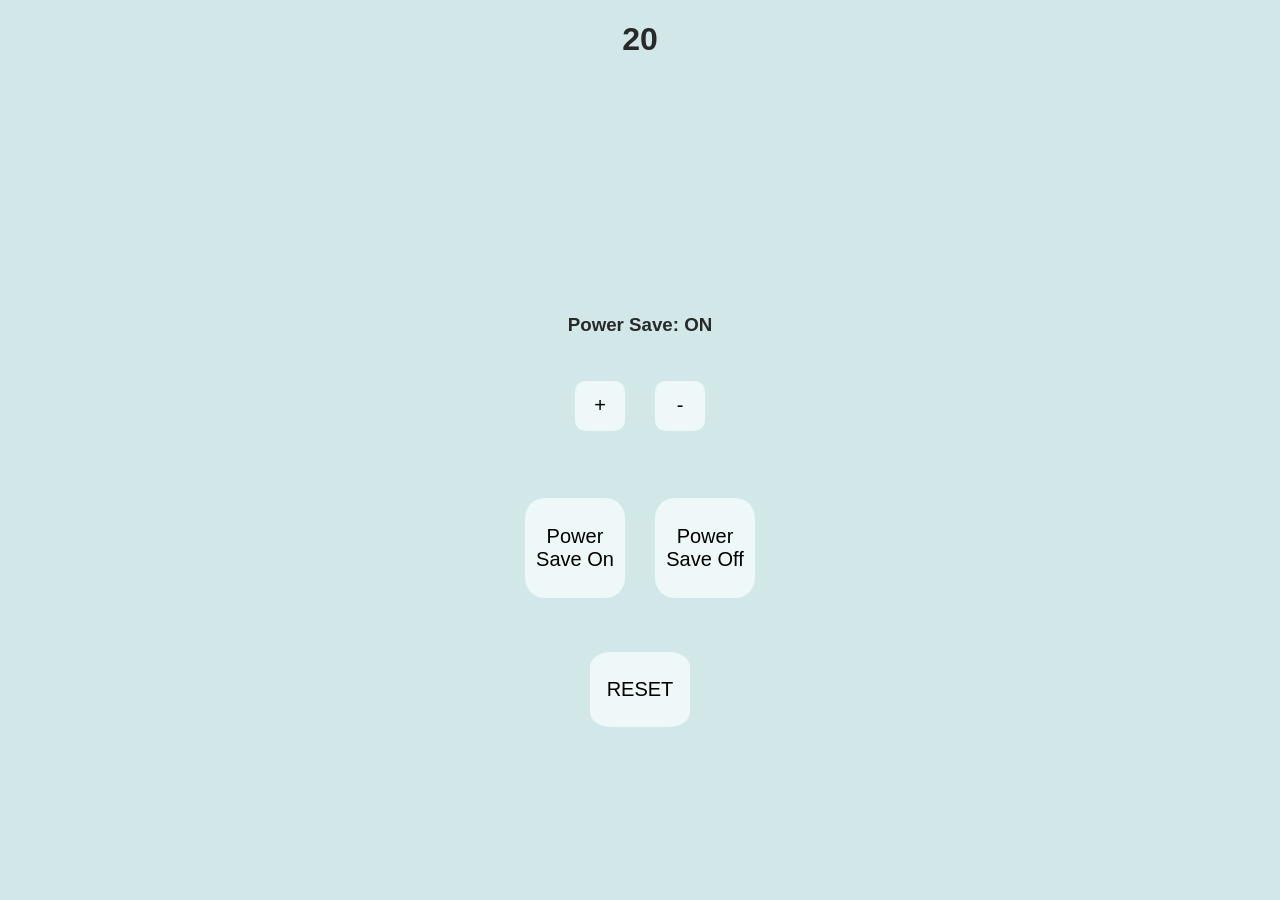
<file: interface/index.html>
<!DOCTYPE html>
<html>
  <head>
    <title>Thermostat</title>
  </head>
  <link rel="stylesheet" type="text/css" href=public/style.css>
  <body>
    <h1 id='temperature'>Current Temperature:</h1>

    <h3 id='power_save'>Power Save: <span id='power_save_status'>ON</span></h3>
    <p>
      <button class= 'temp_control' id='up'>+</button>
      <button class= 'temp_control' id='down'>-</button>
    </p>
    <p>
      <button class= 'psm_control' id='power_save_on'>Power Save On</button>
      <button class= 'psm_control' id='power_save_off'>Power Save Off</button>
    </p>
    <p>
      <button id='reset'>RESET</button>
    </p>

    <script src="jquery.js"></script>
    <script src="interface.js"></script>
    <script src="../jasmine/src/Thermostat.js"></script>
  </body>
</html>
</file>
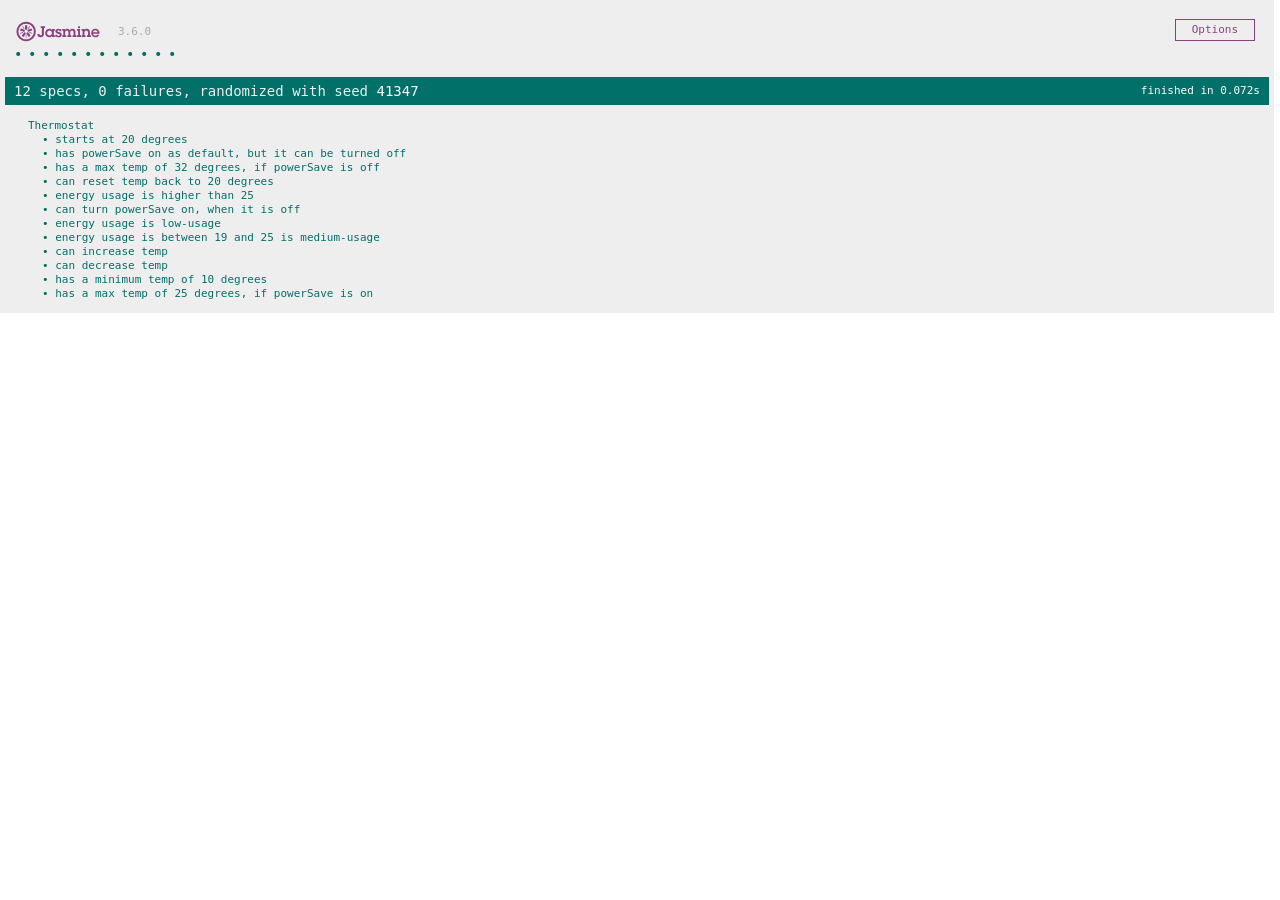
<file: jasmine/SpecRunner.html>
<!DOCTYPE html>
<html>
<head>
  <meta charset="utf-8">
  <title>Jasmine Spec Runner v3.6.0</title>

  <link rel="shortcut icon" type="image/png" href="lib/jasmine-3.6.0/jasmine_favicon.png">
  <link rel="stylesheet" href="lib/jasmine-3.6.0/jasmine.css">

  <script src="lib/jasmine-3.6.0/jasmine.js"></script>
  <script src="lib/jasmine-3.6.0/jasmine-html.js"></script>
  <script src="lib/jasmine-3.6.0/boot.js"></script>

  <!-- include source files here... -->
  <script src="src/Thermostat.js"></script>

  <!-- include spec files here... -->
  <script src="spec/SpecHelper.js"></script>
  <script src="spec/ThermostatSpec.js"></script>


</head>

<body>
</body>
</html>
</file>
<file: jasmine/lib/jasmine-3.6.0/jasmine.css>
@charset "UTF-8";
body { overflow-y: scroll; }

.jasmine_html-reporter { width: 100%; background-color: #eee; padding: 5px; margin: -8px; font-size: 11px; font-family: Monaco, "Lucida Console", monospace; line-height: 14px; color: #333; }

.jasmine_html-reporter a { text-decoration: none; }

.jasmine_html-reporter a:hover { text-decoration: underline; }

.jasmine_html-reporter p, .jasmine_html-reporter h1, .jasmine_html-reporter h2, .jasmine_html-reporter h3, .jasmine_html-reporter h4, .jasmine_html-reporter h5, .jasmine_html-reporter h6 { margin: 0; line-height: 14px; }

.jasmine_html-reporter .jasmine-banner, .jasmine_html-reporter .jasmine-symbol-summary, .jasmine_html-reporter .jasmine-summary, .jasmine_html-reporter .jasmine-result-message, .jasmine_html-reporter .jasmine-spec .jasmine-description, .jasmine_html-reporter .jasmine-spec-detail .jasmine-description, .jasmine_html-reporter .jasmine-alert .jasmine-bar, .jasmine_html-reporter .jasmine-stack-trace { padding-left: 9px; padding-right: 9px; }

.jasmine_html-reporter .jasmine-banner { position: relative; }

.jasmine_html-reporter .jasmine-banner .jasmine-title { background: url("[data-uri]") no-repeat; background: url("[data-uri]") no-repeat, none; -moz-background-size: 100%; -o-background-size: 100%; -webkit-background-size: 100%; background-size: 100%; display: block; float: left; width: 90px; height: 25px; }

.jasmine_html-reporter .jasmine-banner .jasmine-version { margin-left: 14px; position: relative; top: 6px; }

.jasmine_html-reporter #jasmine_content { position: fixed; right: 100%; }

.jasmine_html-reporter .jasmine-version { color: #aaa; }

.jasmine_html-reporter .jasmine-banner { margin-top: 14px; }

.jasmine_html-reporter .jasmine-duration { color: #fff; float: right; line-height: 28px; padding-right: 9px; }

.jasmine_html-reporter .jasmine-symbol-summary { overflow: hidden; margin: 14px 0; }

.jasmine_html-reporter .jasmine-symbol-summary li { display: inline-block; height: 10px; width: 14px; font-size: 16px; }

.jasmine_html-reporter .jasmine-symbol-summary li.jasmine-passed { font-size: 14px; }

.jasmine_html-reporter .jasmine-symbol-summary li.jasmine-passed:before { color: #007069; content: "•"; }

.jasmine_html-reporter .jasmine-symbol-summary li.jasmine-failed { line-height: 9px; }

.jasmine_html-reporter .jasmine-symbol-summary li.jasmine-failed:before { color: #ca3a11; content: "×"; font-weight: bold; margin-left: -1px; }

.jasmine_html-reporter .jasmine-symbol-summary li.jasmine-excluded { font-size: 14px; }

.jasmine_html-reporter .jasmine-symbol-summary li.jasmine-excluded:before { color: #bababa; content: "•"; }

.jasmine_html-reporter .jasmine-symbol-summary li.jasmine-excluded-no-display { font-size: 14px; display: none; }

.jasmine_html-reporter .jasmine-symbol-summary li.jasmine-pending { line-height: 17px; }

.jasmine_html-reporter .jasmine-symbol-summary li.jasmine-pending:before { color: #ba9d37; content: "*"; }

.jasmine_html-reporter .jasmine-symbol-summary li.jasmine-empty { font-size: 14px; }

.jasmine_html-reporter .jasmine-symbol-summary li.jasmine-empty:before { color: #ba9d37; content: "•"; }

.jasmine_html-reporter .jasmine-run-options { float: right; margin-right: 5px; border: 1px solid #8a4182; color: #8a4182; position: relative; line-height: 20px; }

.jasmine_html-reporter .jasmine-run-options .jasmine-trigger { cursor: pointer; padding: 8px 16px; }

.jasmine_html-reporter .jasmine-run-options .jasmine-payload { position: absolute; display: none; right: -1px; border: 1px solid #8a4182; background-color: #eee; white-space: nowrap; padding: 4px 8px; }

.jasmine_html-reporter .jasmine-run-options .jasmine-payload.jasmine-open { display: block; }

.jasmine_html-reporter .jasmine-bar { line-height: 28px; font-size: 14px; display: block; color: #eee; }

.jasmine_html-reporter .jasmine-bar.jasmine-failed, .jasmine_html-reporter .jasmine-bar.jasmine-errored { background-color: #ca3a11; border-bottom: 1px solid #eee; }

.jasmine_html-reporter .jasmine-bar.jasmine-passed { background-color: #007069; }

.jasmine_html-reporter .jasmine-bar.jasmine-incomplete { background-color: #bababa; }

.jasmine_html-reporter .jasmine-bar.jasmine-skipped { background-color: #bababa; }

.jasmine_html-reporter .jasmine-bar.jasmine-warning { background-color: #ba9d37; color: #333; }

.jasmine_html-reporter .jasmine-bar.jasmine-menu { background-color: #fff; color: #aaa; }

.jasmine_html-reporter .jasmine-bar.jasmine-menu a { color: #333; }

.jasmine_html-reporter .jasmine-bar a { color: white; }

.jasmine_html-reporter.jasmine-spec-list .jasmine-bar.jasmine-menu.jasmine-failure-list, .jasmine_html-reporter.jasmine-spec-list .jasmine-results .jasmine-failures { display: none; }

.jasmine_html-reporter.jasmine-failure-list .jasmine-bar.jasmine-menu.jasmine-spec-list, .jasmine_html-reporter.jasmine-failure-list .jasmine-summary { display: none; }

.jasmine_html-reporter .jasmine-results { margin-top: 14px; }

.jasmine_html-reporter .jasmine-summary { margin-top: 14px; }

.jasmine_html-reporter .jasmine-summary ul { list-style-type: none; margin-left: 14px; padding-top: 0; padding-left: 0; }

.jasmine_html-reporter .jasmine-summary ul.jasmine-suite { margin-top: 7px; margin-bottom: 7px; }

.jasmine_html-reporter .jasmine-summary li.jasmine-passed a { color: #007069; }

.jasmine_html-reporter .jasmine-summary li.jasmine-failed a { color: #ca3a11; }

.jasmine_html-reporter .jasmine-summary li.jasmine-empty a { color: #ba9d37; }

.jasmine_html-reporter .jasmine-summary li.jasmine-pending a { color: #ba9d37; }

.jasmine_html-reporter .jasmine-summary li.jasmine-excluded a { color: #bababa; }

.jasmine_html-reporter .jasmine-specs li.jasmine-passed a:before { content: "• "; }

.jasmine_html-reporter .jasmine-specs li.jasmine-failed a:before { content: "× "; }

.jasmine_html-reporter .jasmine-specs li.jasmine-empty a:before { content: "* "; }

.jasmine_html-reporter .jasmine-specs li.jasmine-pending a:before { content: "• "; }

.jasmine_html-reporter .jasmine-specs li.jasmine-excluded a:before { content: "• "; }

.jasmine_html-reporter .jasmine-description + .jasmine-suite { margin-top: 0; }

.jasmine_html-reporter .jasmine-suite { margin-top: 14px; }

.jasmine_html-reporter .jasmine-suite a { color: #333; }

.jasmine_html-reporter .jasmine-failures .jasmine-spec-detail { margin-bottom: 28px; }

.jasmine_html-reporter .jasmine-failures .jasmine-spec-detail .jasmine-description { background-color: #ca3a11; color: white; }

.jasmine_html-reporter .jasmine-failures .jasmine-spec-detail .jasmine-description a { color: white; }

.jasmine_html-reporter .jasmine-result-message { padding-top: 14px; color: #333; white-space: pre-wrap; }

.jasmine_html-reporter .jasmine-result-message span.jasmine-result { display: block; }

.jasmine_html-reporter .jasmine-stack-trace { margin: 5px 0 0 0; max-height: 224px; overflow: auto; line-height: 18px; color: #666; border: 1px solid #ddd; background: white; white-space: pre; }
</file>
